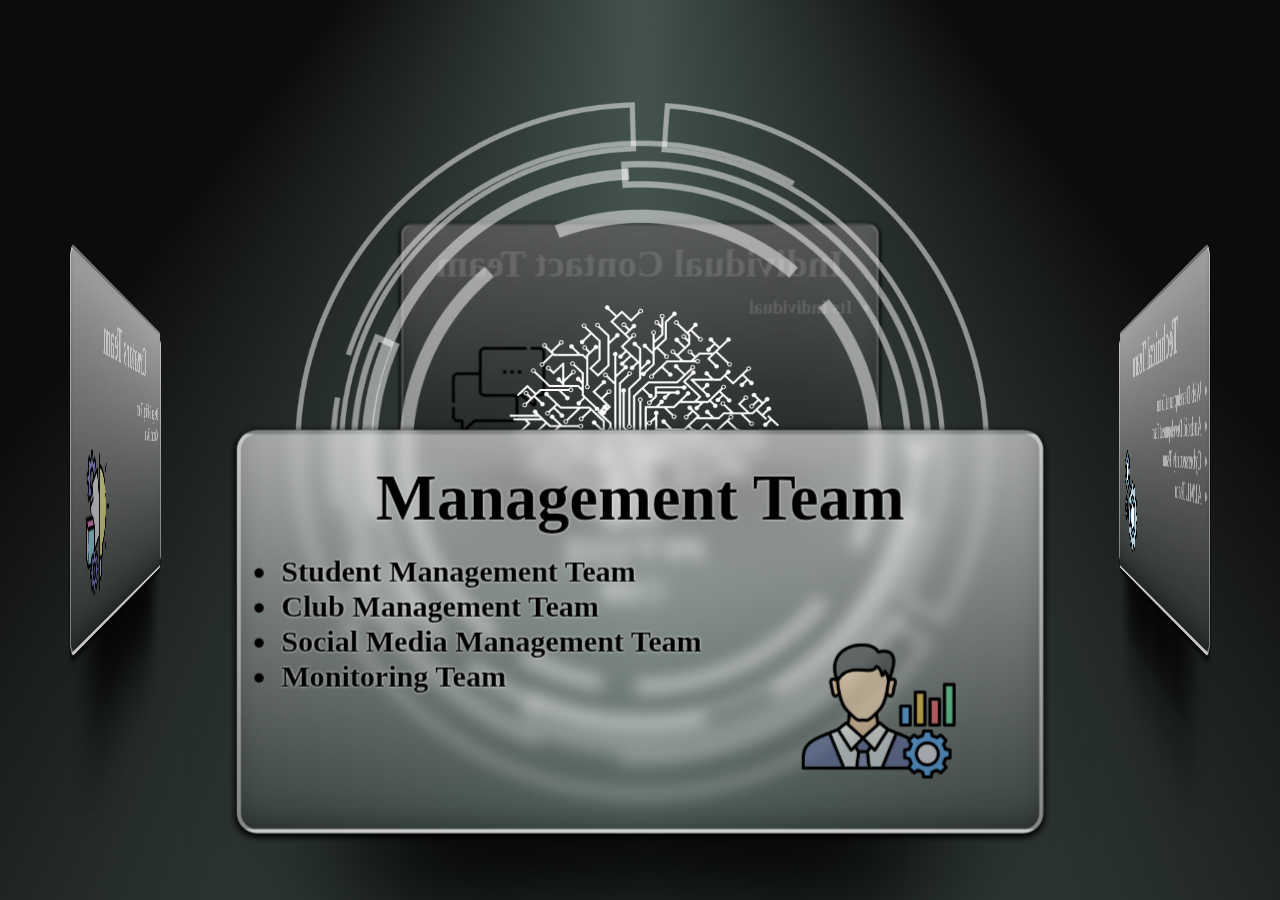
<file: index.html>
<!DOCTYPE html>
<html lang="en">

<head>
    <meta charset="UTF-8">
    <meta name="viewport" content="width=device-width, initial-scale=1.0">
    <title>Document</title>
    <link rel="stylesheet" href="./style/style.css">
</head>

<body>
<div class="teamStructure">
    <div class="bgrd"></div>
    <div class="main">
        <img src="./res/logo_inner_circe.png" alt="" class="innerCircle">
        <img src="./res/logo_base.png" alt="" class="base">
        <img src="./res/logo_outer_circle.png" alt="" class="outerCircle">
    </div>
    <div class="box left">
        <img src="res/settings.png" alt="Your Image" />
        <img src="res/settings-2.png" alt="Your Image" />
        <h1>Technical Team</h1>
        <ol>
            <li>Web Development Team</li>
            <li>Android Development Team</li>
            <li>Cybersecurity Team</li>
            <li>AI/ML Team</li>
        </ol>
    </div>
    <div class="box front">
        <img src="res/manager-1.png" alt="Your Image" />
        <img src="res/manager-2.png" alt="Your Image" />
        <h1>Management Team</h1>
        <ol>
            <li>Student Management Team</li>
            <li>Club Management Team</li>
            <li>Social Media Management Team</li>
            <li>Monitoring Team</li>
        </ol>
    </div>
    <div class="box right">
        <img src="res/creator-1.png" alt="Your Image" />
        <img src="res/creator-2.png" alt="Your Image" />
        <h1>Creators Team</h1>
        <ol>
            <li>Design Editing Team</li>
            <li>Contact Team</li>
        </ol>
    </div>
    <div class="box back">
        <img src="res/chat-2.png" alt="Your Image" />
        <img src="res/chat-3.png" alt="Your Image" />
        <h1>Individual Contact Team</h1>
        <ol>
            <li>Its Individual</li>
        </ol>
    </div>
</div>
</body>
<script>
    document.addEventListener('DOMContentLoaded', function () {
        setInterval(function () {
            var front = document.querySelector('.front');
            var left = document.querySelector('.left');
            var right = document.querySelector('.right');
            var back = document.querySelector('.back');

            front.classList.remove('front');
            front.classList.add('left');

            left.classList.remove('left');
            left.classList.add('back');

            right.classList.remove('right');
            right.classList.add('front');

            back.classList.remove('back');
            back.classList.add('right');
        }, 6000);
    });
</script>

</html>
</file>
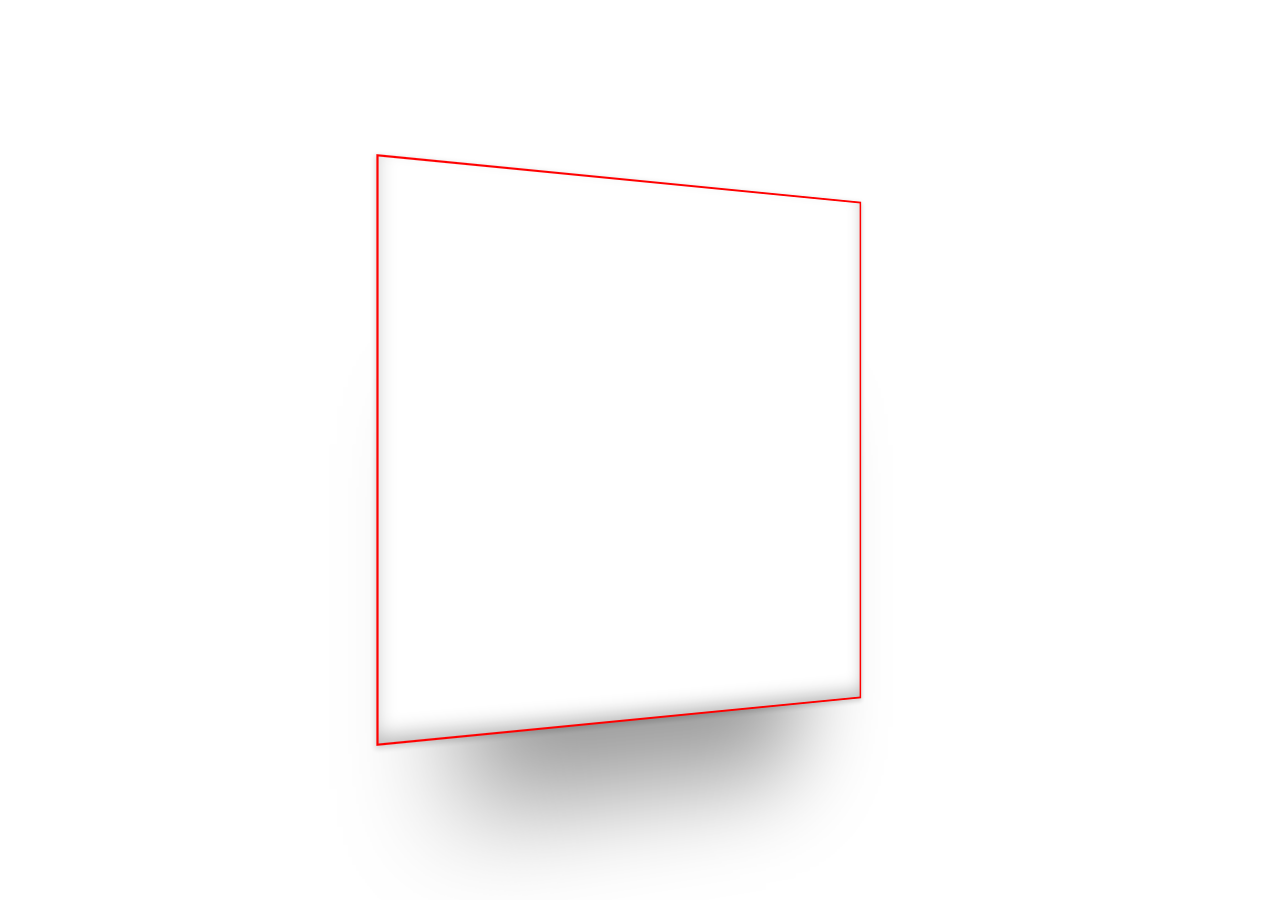
<file: test.html>
<!DOCTYPE html>
<html lang="en">
<head>
    <meta charset="UTF-8">
    <meta name="viewport" content="width=device-width, initial-scale=1.0">
    <title>Document</title>
</head>
<style>
    * {
  box-sizing: border-box;
}
body {
  position: relative;
  margin: 0;
  height: 100vh;
  background: url(https://images.unsplash.com/photo-1583244685026-d8519b5e3d21?ixlib=rb-4.0.3&ixid=M3wxMjA3fDB8MHxwaG90by1wYWdlfHx8fGVufDB8fHx8fA%3D%3D&auto=format&fit=crop&w=4140&q=80);
  background-size: cover;
  background-position: center;
  background-attachment: scroll;
  perspective: 1000px;
}

div {
  position: absolute;
  width: 40vw;
  height: 60vh;
  inset: 0;
  margin: auto;
  box-shadow: 0 2px 5px 1px rgba(0,0,0,0.15), 0 -10px 20px -5px rgba(0,0,0,0.3) inset, 0 150px 100px -80px rgba(0,0,0,0.4);
  transform: translateY(0px) rotateY(20deg) scale(1);
  transition: all .3s ease;
  border: 2px solid red;
}
</style>
<body>
    <div></div>
</body>
</html>
</file>
<file: style/style.css>
* {
    padding: 0;
    margin: 0;
    box-sizing: border-box;
}

.teamStructure {
    height: 100vh;
    width: 100vw;
    position: relative;
    background-color: rgba(12, 12, 12, 1);
    perspective: 1000px;
    overflow: hidden;
}

.teamStructure .bgrd {
    z-index: -2;
    position: absolute;
    width: 100vw;
    height: 400vh;
    inset: 0;
    margin: auto;
    background: linear-gradient(90deg, rgba(12, 12, 12, 1), rgb(67, 83, 76), rgba(12, 12, 12, 1));
    transform: translateY(0) rotateX(50deg) scale(1);
    transition: all .3s ease;
}

.front {
    /* normal */
    transform: translateX(0px) translateZ(20vw) translateY(15vh) scale(1);
    top: calc(50vh - 150px);
    left: calc(50vw - 300px);
    z-index: 0;
}

.left {
    transform: translateX(40vw) translateZ(0) translateY(0px) rotateY(70deg) scale(1);
    top: calc(50vh - 150px);
    left: calc(50vw - 300px);
    z-index: -1;
}

.right {
    /* right */
    transform: translateX(-40vw) translateZ(0) translateY(0px) rotateY(290deg) scale(1);
    top: calc(50vh - 150px);
    left: calc(50vw - 300px);
    z-index: -1;
}

.back {
    transform: translateX(0px) translateZ(-20vw) translateY(-15vh) scale(1) rotateY(180deg);
    top: calc(50vh - 150px);
    left: calc(50vw - 300px);
    z-index: -2;
    filter: brightness(0.5);
}



.box {
    width: 600px;
    height: 300px;
    position: absolute;
    overflow: hidden;
    transition: all 2s;
    border: 3px solid rgba(255, 255, 255, 0.379);
    box-shadow: inset 0px 0px 20px black;
    border-radius: 15px;
    background: linear-gradient(180deg, rgba(255, 255, 255, 0.6), rgba(255, 255, 255, 0.061));
    -webkit-backdrop-filter: blur(6px);
    backdrop-filter: blur(6px);
    color: rgba(255, 255, 255, 0.5);
    padding: 20px;
    box-shadow: 0 2px 5px 1px rgb(0, 0, 0), 
    0 -10px 20px -5px rgba(0,0,0,0.3) inset, 
    0 150px 100px -80px rgb(0, 0, 0);
}

.box h1 {
    text-align: center;
    font-size: 3rem;
    margin-bottom: 15px;
}

.box ol {
    list-style-type: disc;
    font-size: 1.4rem;
    font-weight: bold;
    margin: 10px;
}

.box img {
    position: absolute;
    top: 50%;
    left: 70%;
    height: 40%;
    z-index: -1;
    /* filter: opacity(0.5) invert(1); */
}

.box img:nth-child(2) {
    filter: opacity(0.5) invert(0);
}


.front {
    color: black;
    text-shadow: 0px 0px 2px white;
}

.back img:nth-child(2) {
    filter: opacity(0) invert(0);
}





.main {
    position: relative;
    /* border: 2px solid red; */
    height: 180px;
    width: 180px;
    top: 50%;
    left: 50%;
    transform: translate(-50%, -50%) scale(4);
    z-index: -1;
}

.main img {
    position: absolute;
    height: 180px;
    
}

.main img.base {
    height: 85px;
    top: 50%;
    left: 50%;
    filter: brightness(2);
    transform: translate(-50%, -50%);
}

.main img.innerCircle {
    height: 160px;
    top: 50%;
    left: 50%;
    transform: translate(-50%, -50%);
    filter: brightness(2);
    animation: rotate1 6s linear infinite 0.5s;
}

.main img.outerCircle {
    height: 180px;
    top: 50%;
    left: 50%;
    transform: translate(-50%, -50%);
    filter: brightness(2);
    animation: rotate2 8s linear infinite;
    /* transform: translate(-50%, -50%) rotateX(40deg) rotateY(30deg) scale(1); */
}


@keyframes rotate1 {
    0%,
    100% {
        /* transform: translate(-50%, -50%) rotate(0deg) scale(1); */
        transform: translate(-50%, -50%) rotateX(60deg) rotateY(30deg) scale(1) rotate(0deg);
        animation-timing-function: ease-in-out;
    }

    25% {
        /* transform: translate(-50%, -50%) rotate(90deg) scale(1.1); */
        transform: translate(-50%, -50%) rotateX(60deg) rotateY(30deg) scale(1.1) rotate(90deg);
        animation-timing-function: ease-in;
    }

    50% {
        /* transform: translate(-50%, -50%) rotate(180deg); */
        transform: translate(-50%, -50%) rotateX(60deg) rotateY(30deg) rotate(180deg);
        animation-timing-function: linear;
    }

    75% {
        /* transform: translate(-50%, -50%) rotate(270deg) scale(1.1); */
        transform: translate(-50%, -50%) rotateX(60deg) rotateY(30deg) scale(1.1) rotate(270deg);
        animation-timing-function: ease-out;
    }
}

@keyframes rotate2 {
    0%,
    100% {
        /* transform: translate(-50%, -50%) rotate(0deg) scale(1); */
        transform: translate(-50%, -50%) rotateX(120deg) rotateY(150deg) scale(1) rotate(0deg);
        animation-timing-function: ease-in-out;
    }

    25% {
        /* transform: translate(-50%, -50%) rotate(90deg) scale(1.1); */
        transform: translate(-50%, -50%) rotateX(120deg) rotateY(150deg) scale(1.1) rotate(90deg);
        animation-timing-function: ease-in;
    }

    50% {
        /* transform: translate(-50%, -50%) rotate(180deg); */
        transform: translate(-50%, -50%) rotateX(120deg) rotateY(150deg) rotate(180deg);
        animation-timing-function: linear;
    }

    75% {
        /* transform: translate(-50%, -50%) rotate(270deg) scale(1.1); */
        transform: translate(-50%, -50%) rotateX(120deg) rotateY(150deg) scale(1.1) rotate(270deg);
        animation-timing-function: ease-out;
    }
}
</file>
